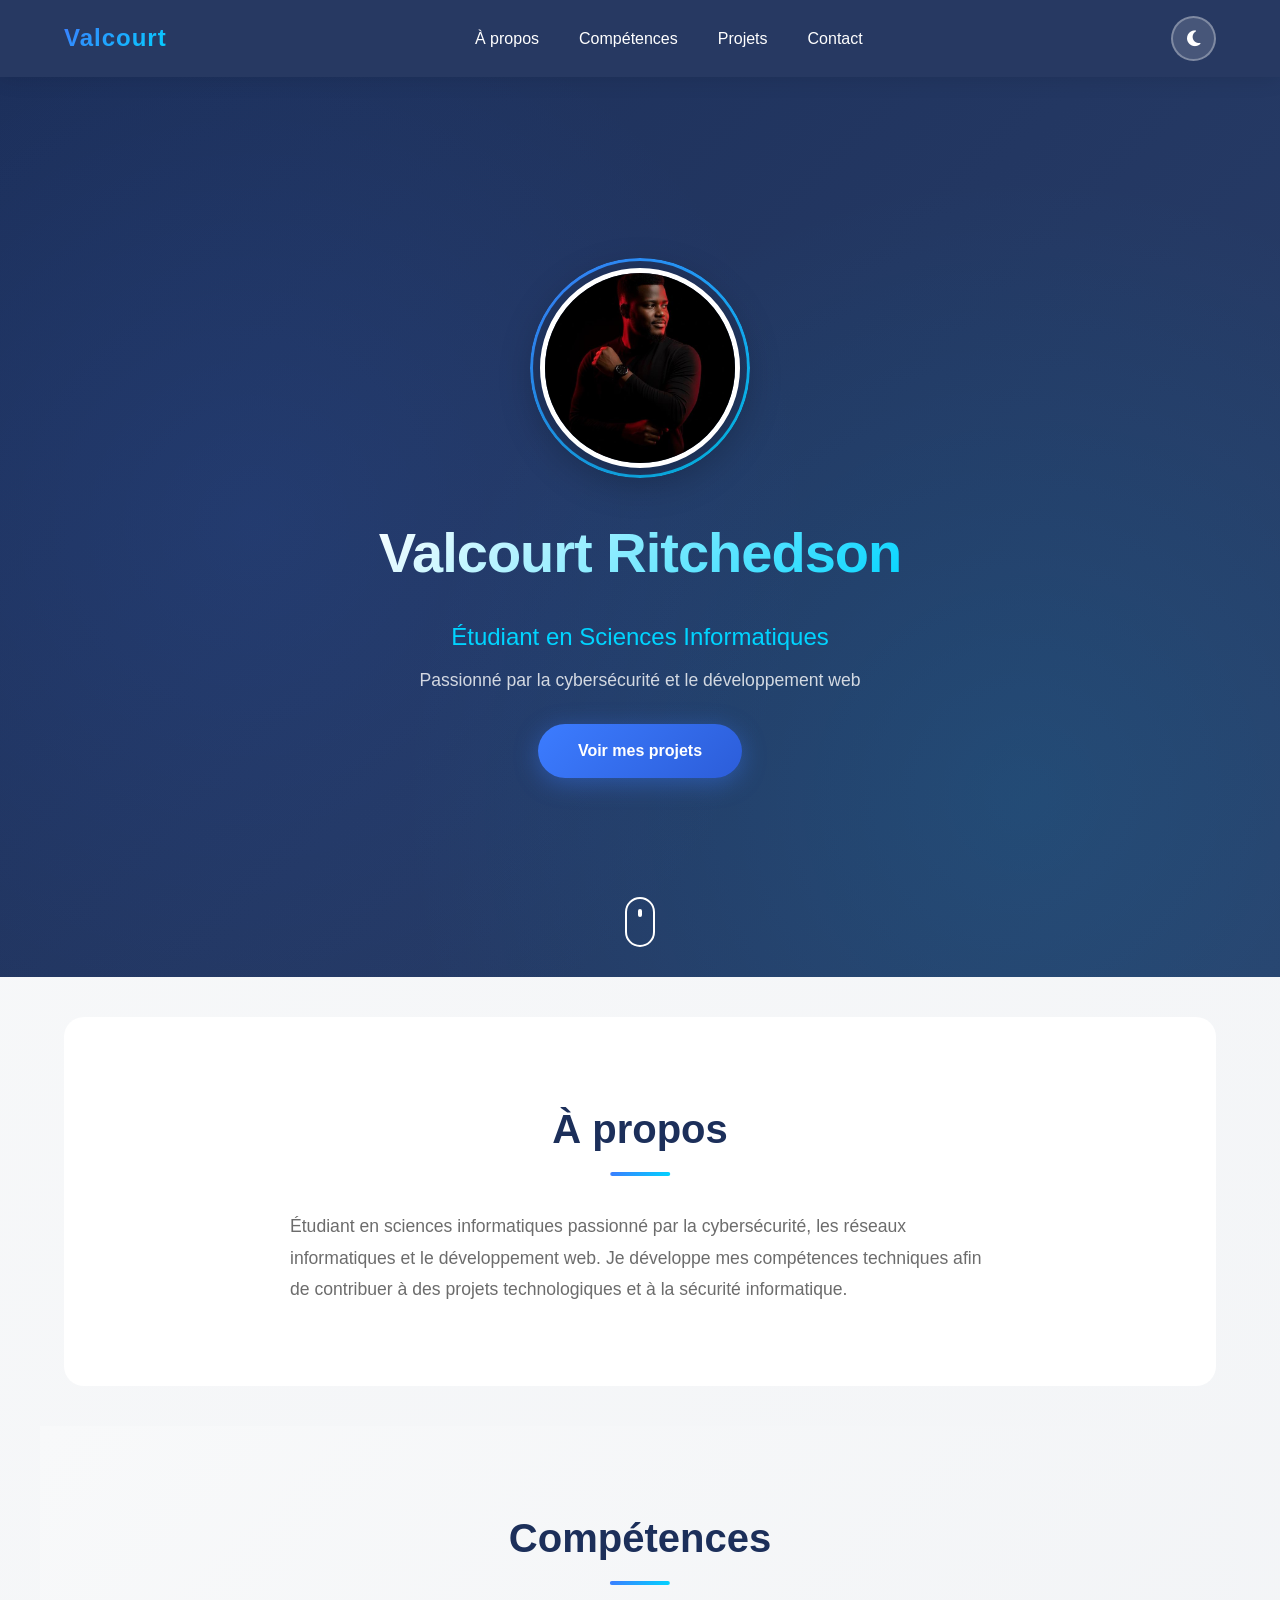
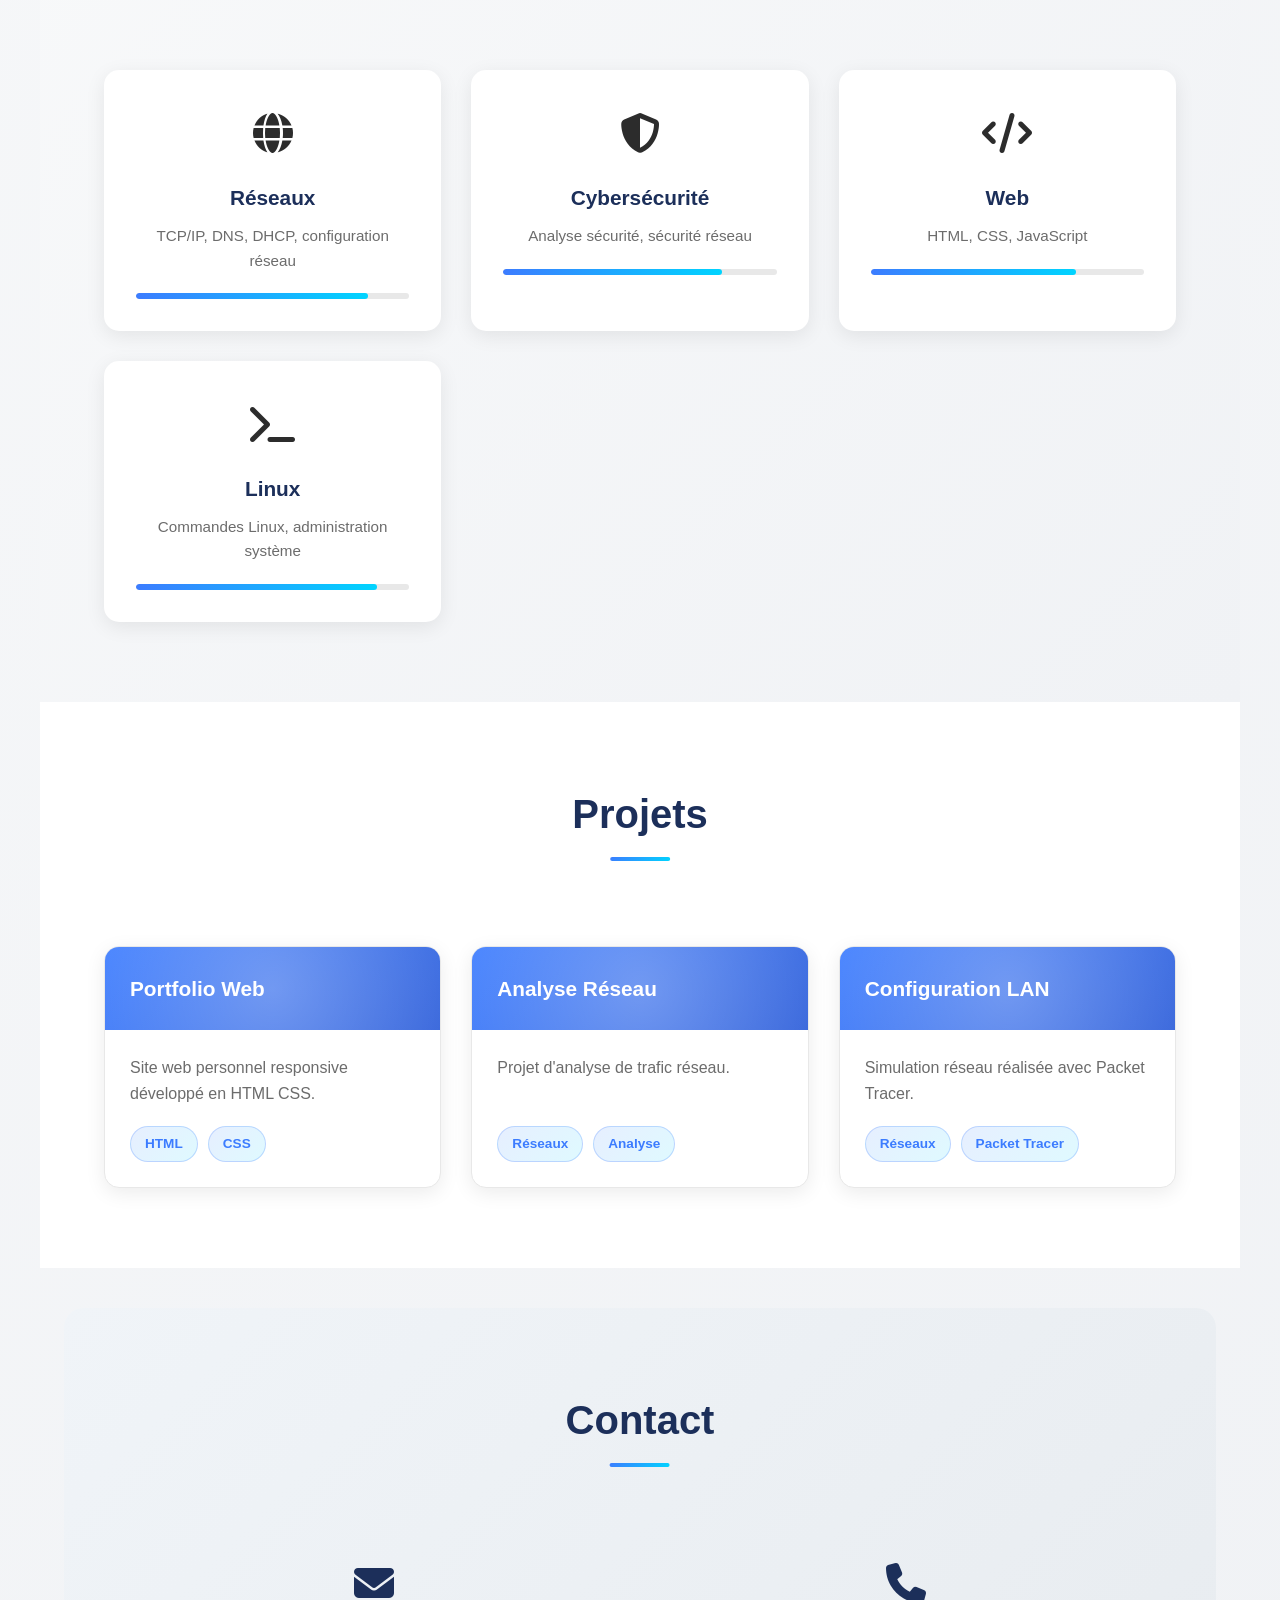
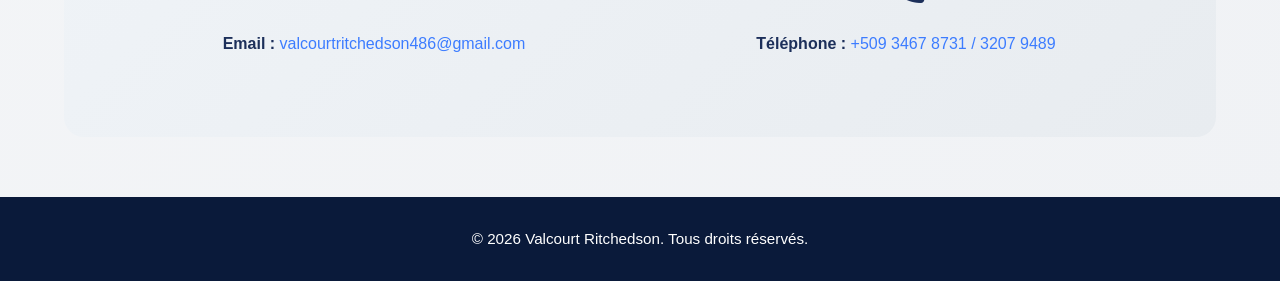
<file: index.html>
<!DOCTYPE html>
<html lang="fr">
<head>
<meta charset="UTF-8">
<meta name="viewport" content="width=device-width, initial-scale=1.0">
<title>Portfolio | Valcourt Ritchedson</title>
<link rel="stylesheet" href="https://cdnjs.cloudflare.com/ajax/libs/font-awesome/6.4.0/css/all.min.css">
<link rel="stylesheet" href="style.css">
</head>

<body>

<div class="menu-overlay" id="menuOverlay"></div>

<header class="navbar">
<nav class="nav-container">
<div class="logo">Valcourt</div>

<ul class="nav-links" id="navLinks">
<li><a href="#about" class="nav-link">À propos</a></li>
<li><a href="#skills" class="nav-link">Compétences</a></li>
<li><a href="#projects" class="nav-link">Projets</a></li>
<li><a href="#contact" class="nav-link">Contact</a></li>
<li class="close-menu-btn">
<button class="close-btn" id="closeBtn">
<i class="fas fa-times"></i>
</button>
</li>
</ul>

<div class="nav-actions">
<button class="theme-toggle" id="themeToggle" aria-label="Toggle theme">
<i class="fas fa-moon"></i>
</button>
<button class="menu-btn" id="menuBtn" aria-label="Toggle menu">
<i class="fas fa-bars"></i>
</button>
</div>
</nav>
</header>

<section class="hero">
<div class="hero-content">
<div class="profile-wrapper">
<img src="images/profil.jpeg" alt="Valcourt Ritchedson" class="profile-pic">
<div class="glow-ring"></div>
</div>
<h1 class="hero-title">Valcourt Ritchedson</h1>
<p class="hero-subtitle">Étudiant en Sciences Informatiques</p>
<p class="hero-description">Passionné par la cybersécurité et le développement web</p>
<a href="#projects" class="btn btn-primary">Voir mes projets</a>
</div>

<div class="scroll-indicator">
<span></span>
</div>
</section>

<section id="about" class="section about-section">
<div class="section-content">
<h2 class="section-title">À propos</h2>
<div class="about-wrapper">
<div class="about-text">
<p>
Étudiant en sciences informatiques passionné par la cybersécurité,
les réseaux informatiques et le développement web.
Je développe mes compétences techniques afin de contribuer
à des projets technologiques et à la sécurité informatique.
</p>
</div>
</div>
</div>
</section>

<section id="skills" class="section skills-section">
<div class="section-content">
<h2 class="section-title">Compétences</h2>

<div class="skills-grid">

<div class="skill-card">
<div class="skill-icon">
<i class="fas fa-globe"></i>
</div>
<h3>Réseaux</h3>
<p>TCP/IP, DNS, DHCP, configuration réseau</p>
<div class="skill-bar">
<div class="skill-level" style="width: 85%"></div>
</div>
</div>

<div class="skill-card">
<div class="skill-icon">
<i class="fas fa-shield-alt"></i>
</div>
<h3>Cybersécurité</h3>
<p>Analyse sécurité, sécurité réseau</p>
<div class="skill-bar">
<div class="skill-level" style="width: 80%"></div>
</div>
</div>

<div class="skill-card">
<div class="skill-icon">
<i class="fas fa-code"></i>
</div>
<h3>Web</h3>
<p>HTML, CSS, JavaScript</p>
<div class="skill-bar">
<div class="skill-level" style="width: 75%"></div>
</div>
</div>

<div class="skill-card">
<div class="skill-icon">
<i class="fas fa-terminal"></i>
</div>
<h3>Linux</h3>
<p>Commandes Linux, administration système</p>
<div class="skill-bar">
<div class="skill-level" style="width: 88%"></div>
</div>
</div>

</div>
</div>
</section>

<section id="projects" class="section projects-section">
<div class="section-content">
<h2 class="section-title">Projets</h2>

<div class="projects-grid">

<div class="project-card">
<div class="project-header">
<h3>Portfolio Web</h3>
</div>
<div class="project-body">
<p>Site web personnel responsive développé en HTML CSS.</p>
<div class="project-tags">
<span class="tag">HTML</span>
<span class="tag">CSS</span>
</div>
</div>
</div>

<div class="project-card">
<div class="project-header">
<h3>Analyse Réseau</h3>
</div>
<div class="project-body">
<p>Projet d'analyse de trafic réseau.</p>
<div class="project-tags">
<span class="tag">Réseaux</span>
<span class="tag">Analyse</span>
</div>
</div>
</div>

<div class="project-card">
<div class="project-header">
<h3>Configuration LAN</h3>
</div>
<div class="project-body">
<p>Simulation réseau réalisée avec Packet Tracer.</p>
<div class="project-tags">
<span class="tag">Réseaux</span>
<span class="tag">Packet Tracer</span>
</div>
</div>
</div>

</div>
</div>
</section>

<section id="contact" class="section contact-section">
<div class="section-content">
<h2 class="section-title">Contact</h2>

<div class="contact-info">
<div class="contact-item">
<span class="contact-icon">
<i class="fas fa-envelope"></i>
</span>
<p><strong>Email :</strong> <a href="mailto:valcourtritchedson@gmail.com">valcourtritchedson486@gmail.com</a></p>
</div>
<div class="contact-item">
<span class="contact-icon">
<i class="fas fa-phone"></i>
</span>
<p><strong>Téléphone :</strong> <a href="tel:+5093471841">+509 3467 8731 / 3207 9489</a></p>
</div>
</div>

</div>
</section>

<footer>
<p>&copy; 2026 Valcourt Ritchedson. Tous droits réservés.</p>
</footer>

<script src="script.js"></script>
</body>
</html>
</file>
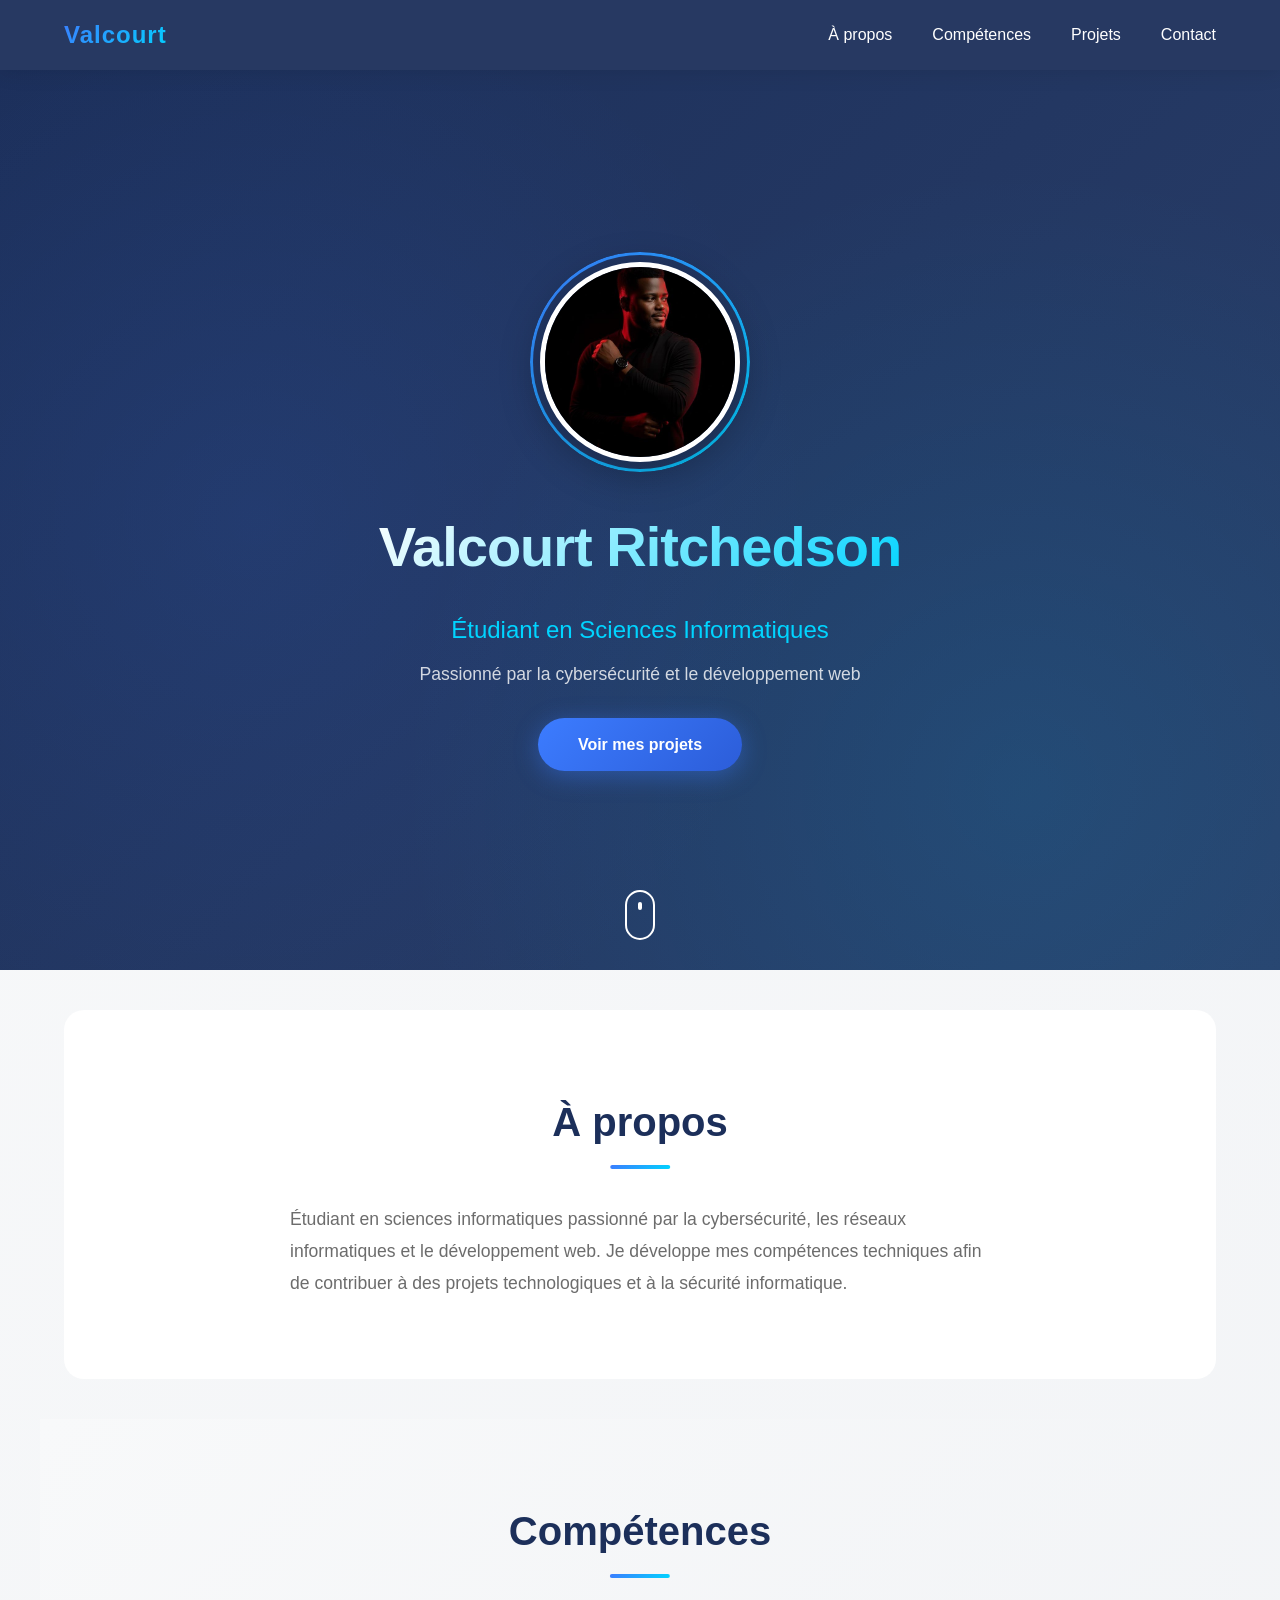
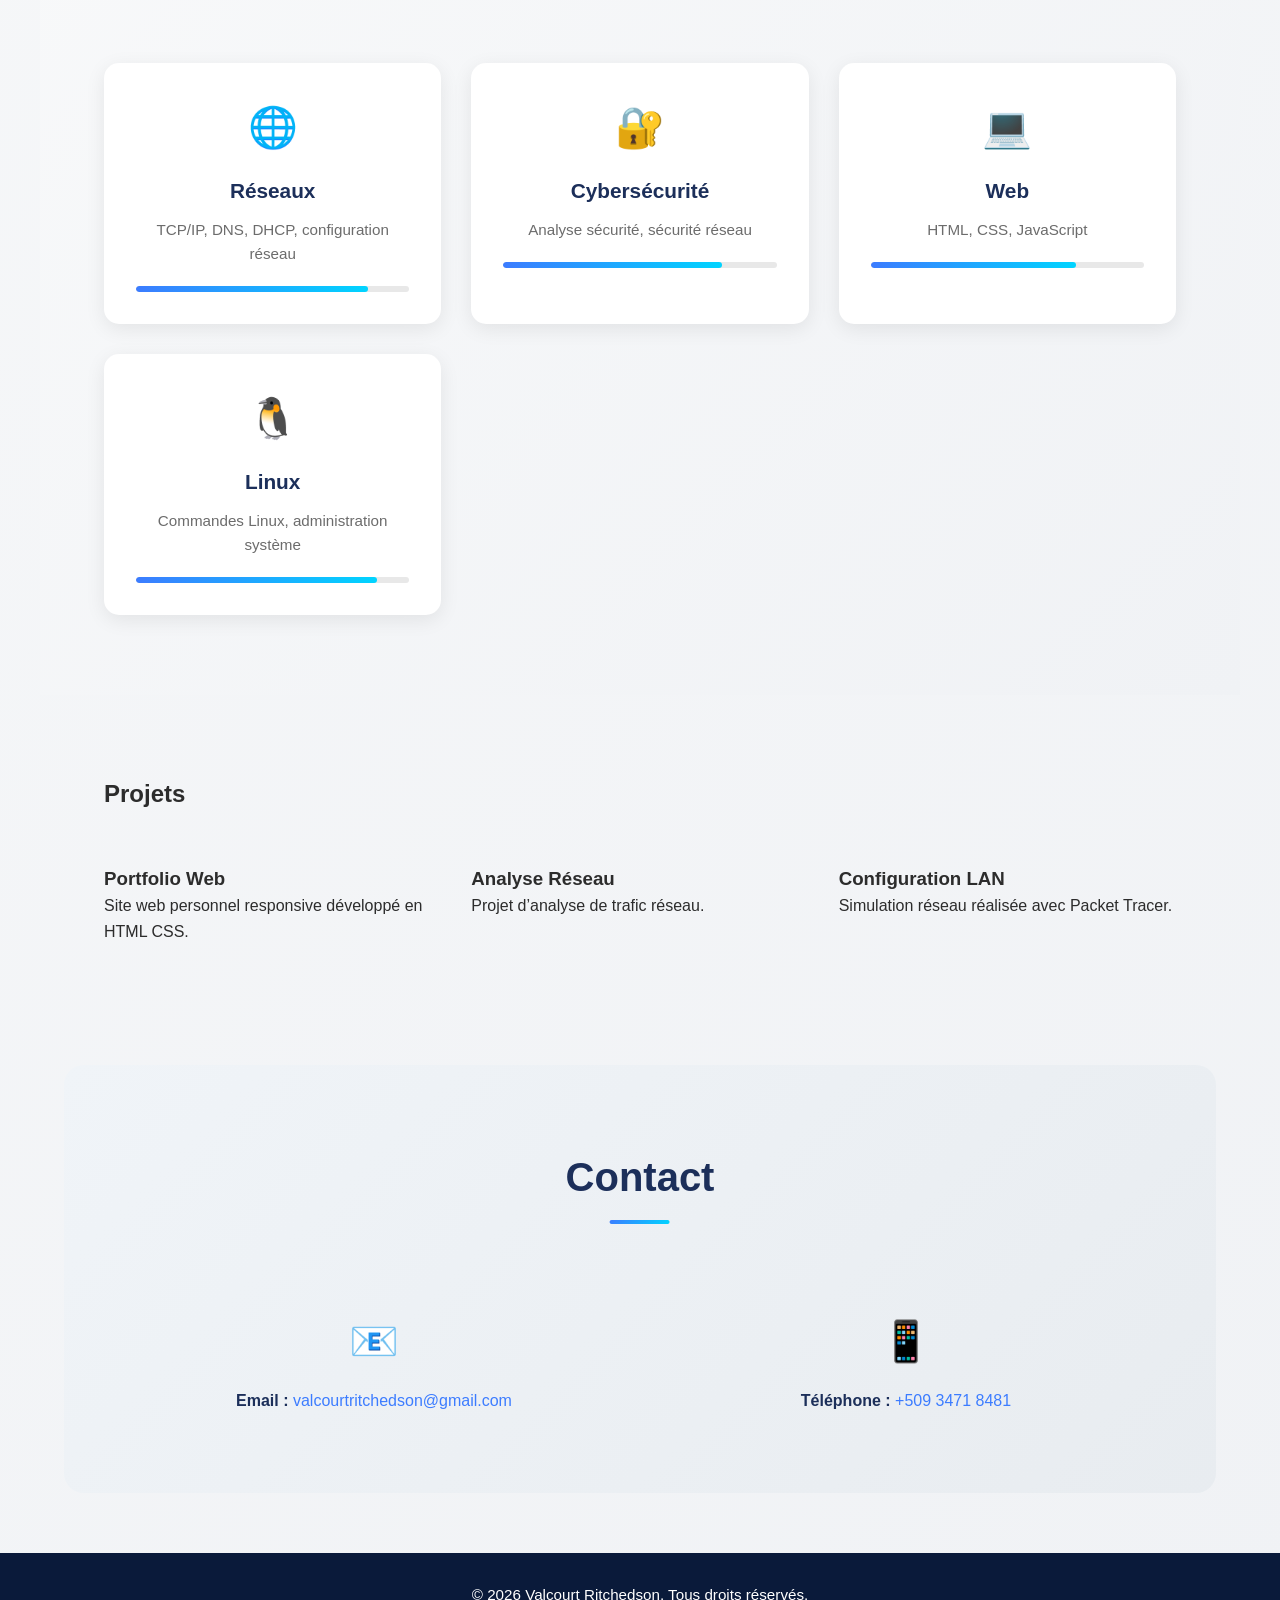
<file: index_old.html>
<!DOCTYPE html>
<html lang="fr">
<head>
<meta charset="UTF-8">
<meta name="viewport" content="width=device-width, initial-scale=1.0">
<title>Portfolio | Valcourt Ritchedson</title>
<link rel="stylesheet" href="style.css">
</head>

<body>

<header class="navbar">
<nav class="nav-container">
<div class="logo">Valcourt</div>

<ul class="nav-links">
<li><a href="#about" class="nav-link">À propos</a></li>
<li><a href="#skills" class="nav-link">Compétences</a></li>
<li><a href="#projects" class="nav-link">Projets</a></li>
<li><a href="#contact" class="nav-link">Contact</a></li>
</ul>

<div class="menu-btn">☰</div>
</nav>
</header>

<section class="hero">
<div class="hero-content">
<div class="profile-wrapper">
<img src="images/profil.jpeg" alt="Valcourt Ritchedson" class="profile-pic">
<div class="glow-ring"></div>
</div>
<h1 class="hero-title">Valcourt Ritchedson</h1>
<p class="hero-subtitle">Étudiant en Sciences Informatiques</p>
<p class="hero-description">Passionné par la cybersécurité et le développement web</p>
<a href="#projects" class="btn btn-primary">Voir mes projets</a>
</div>

<div class="scroll-indicator">
<span></span>
</div>
</section>

<section id="about" class="section about-section">
<div class="section-content">
<h2 class="section-title">À propos</h2>
<div class="about-wrapper">
<div class="about-text">
<p>
Étudiant en sciences informatiques passionné par la cybersécurité,
les réseaux informatiques et le développement web.
Je développe mes compétences techniques afin de contribuer
à des projets technologiques et à la sécurité informatique.
</p>
</div>
</div>
</div>
</section>

<section id="skills" class="section skills-section">
<div class="section-content">
<h2 class="section-title">Compétences</h2>

<div class="skills-grid">

<div class="skill-card">
<div class="skill-icon">🌐</div>
<h3>Réseaux</h3>
<p>TCP/IP, DNS, DHCP, configuration réseau</p>
<div class="skill-bar">
<div class="skill-level" style="width: 85%"></div>
</div>
</div>

<div class="skill-card">
<div class="skill-icon">🔐</div>
<h3>Cybersécurité</h3>
<p>Analyse sécurité, sécurité réseau</p>
<div class="skill-bar">
<div class="skill-level" style="width: 80%"></div>
</div>
</div>

<div class="skill-card">
<div class="skill-icon">💻</div>
<h3>Web</h3>
<p>HTML, CSS, JavaScript</p>
<div class="skill-bar">
<div class="skill-level" style="width: 75%"></div>
</div>
</div>

<div class="skill-card">
<div class="skill-icon">🐧</div>
<h3>Linux</h3>
<p>Commandes Linux, administration système</p>
<div class="skill-bar">
<div class="skill-level" style="width: 88%"></div>
</div>
</div>

</div>
</div>
</section>

<section id="projects" class="section">
<h2>Projets</h2>

<div class="projects-grid">

<div class="project">
<h3>Portfolio Web</h3>
<p>Site web personnel responsive développé en HTML CSS.</p>
</div>

<div class="project">
<h3>Analyse Réseau</h3>
<p>Projet d’analyse de trafic réseau.</p>
</div>

<div class="project">
<h3>Configuration LAN</h3>
<p>Simulation réseau réalisée avec Packet Tracer.</p>
</div>

</div>
</section>

<section id="contact" class="section contact-section">
<div class="section-content">
<h2 class="section-title">Contact</h2>

<div class="contact-info">
<div class="contact-item">
<span class="contact-icon">📧</span>
<p><strong>Email :</strong> <a href="mailto:valcourtritchedson@gmail.com">valcourtritchedson@gmail.com</a></p>
</div>
<div class="contact-item">
<span class="contact-icon">📱</span>
<p><strong>Téléphone :</strong> <a href="tel:+5093471841">+509 3471 8481</a></p>
</div>
</div>

</div>
</section>

<footer>
<p>&copy; 2026 Valcourt Ritchedson. Tous droits réservés.</p>
</footer>

<script src="script.js"></script>
</body>
</html>
</file>
<file: style.css>
* {
  margin: 0;
  padding: 0;
  box-sizing: border-box;
}

:root {
  --primary: #3c7cff;
  --primary-dark: #2c5dd9;
  --secondary: #1c2f5a;
  --accent: #00d4ff;
  --text: #2c2c2c;
  --text-light: #6c6c6c;
  --bg: #f8f9fa;
  --bg-card: #ffffff;
  --border: #e8e8e8;
  --success: #4caf50;
}

[data-theme="dark"] {
  --primary: #5a9fff;
  --primary-dark: #3c7cff;
  --secondary: #e0e6f2;
  --accent: #00d4ff;
  --text: #d0d0d0;
  --text-light: #888888;
  --bg: #050a12;
  --bg-card: #0d1119;
  --border: #1a1f2e;
  --success: #4caf50;
}

html {
  scroll-behavior: smooth;
}

body {
  font-family: 'Segoe UI', Tahoma, Geneva, Verdana, sans-serif;
  background: linear-gradient(135deg, #f8f9fa 0%, #f0f2f5 100%);
  color: var(--text);
  line-height: 1.6;
  overflow-x: hidden;
  transition: background-color 0.3s ease, color 0.3s ease;
}

[data-theme="dark"] body {
  background: linear-gradient(135deg, #0f1419 0%, #1a1f2e 100%);
}

/* NAVBAR STYLES */
.navbar {
  background: rgba(28, 47, 90, 0.95);
  backdrop-filter: blur(10px);
  position: sticky;
  top: 0;
  z-index: 1000;
  box-shadow: 0 2px 20px rgba(0, 0, 0, 0.1);
  animation: slideDown 0.5s ease-out;
}

@keyframes slideDown {
  from {
    transform: translateY(-100%);
    opacity: 0;
  }
  to {
    transform: translateY(0);
    opacity: 1;
  }
}

.nav-container {
  display: flex;
  justify-content: space-between;
  align-items: center;
  width: 90%;
  max-width: 1200px;
  margin: 0 auto;
  padding: 1rem 0;
}

.logo {
  font-size: 24px;
  font-weight: 700;
  color: white;
  letter-spacing: 1px;
  background: linear-gradient(135deg, #3c7cff, #00d4ff);
  -webkit-background-clip: text;
  -webkit-text-fill-color: transparent;
  background-clip: text;
  cursor: pointer;
  transition: transform 0.3s ease;
}

.logo:hover {
  transform: scale(1.05);
}

.nav-links {
  display: flex;
  list-style: none;
  gap: 40px;
}

.nav-link {
  color: white;
  text-decoration: none;
  position: relative;
  font-weight: 500;
  transition: color 0.3s ease;
}

.nav-link::after {
  content: '';
  position: absolute;
  bottom: -5px;
  left: 0;
  width: 0;
  height: 2px;
  background: linear-gradient(135deg, #3c7cff, #00d4ff);
  transition: width 0.3s ease;
}

.nav-link:hover {
  color: #00d4ff;
}

.nav-link:hover::after {
  width: 100%;
}

.nav-actions {
  display: flex;
  align-items: center;
  gap: 20px;
}

.theme-toggle {
  background: rgba(255, 255, 255, 0.15);
  border: 2px solid rgba(255, 255, 255, 0.3);
  color: white;
  width: 45px;
  height: 45px;
  border-radius: 50%;
  cursor: pointer;
  font-size: 18px;
  display: flex;
  align-items: center;
  justify-content: center;
  transition: all 0.3s ease;
  position: relative;
  overflow: hidden;
}

.theme-toggle:hover {
  background: rgba(255, 255, 255, 0.25);
  border-color: rgba(255, 255, 255, 0.5);
  transform: scale(1.1) rotate(20deg);
}

.theme-toggle i {
  transition: transform 0.6s ease;
}

.theme-toggle.dark-mode i {
  transform: rotate(360deg);
}

.menu-btn {
  display: none;
  font-size: 24px;
  cursor: pointer;
  color: white;
  background: rgba(255, 255, 255, 0.15);
  border: 2px solid rgba(255, 255, 255, 0.3);
  width: 45px;
  height: 45px;
  border-radius: 50%;
  display: flex;
  align-items: center;
  justify-content: center;
  transition: all 0.3s ease;
}

.menu-btn:hover {
  background: rgba(255, 255, 255, 0.25);
  border-color: rgba(255, 255, 255, 0.5);
}

/* MOBILE MENU OVERLAY */
.menu-overlay {
  position: fixed;
  top: 0;
  left: 0;
  width: 100%;
  height: 100%;
  background: rgba(0, 0, 0, 0.5);
  backdrop-filter: blur(5px);
  z-index: 999;
  opacity: 0;
  pointer-events: none;
  transition: opacity 0.3s ease;
}

.menu-overlay.active {
  opacity: 1;
  pointer-events: auto;
}

/* HERO SECTION */
.hero {
  min-height: 100vh;
  background: linear-gradient(135deg, #1c2f5a 0%, #2a3f6a 100%);
  display: flex;
  align-items: center;
  justify-content: center;
  position: relative;
  overflow: hidden;
  color: white;
}

.hero::before {
  content: '';
  position: absolute;
  top: 0;
  left: 0;
  width: 100%;
  height: 100%;
  background: radial-gradient(circle at 20% 50%, rgba(60, 124, 255, 0.1) 0%, transparent 50%),
              radial-gradient(circle at 80% 80%, rgba(0, 212, 255, 0.1) 0%, transparent 50%);
  pointer-events: none;
}

.hero-content {
  text-align: center;
  z-index: 1;
  animation: fadeInUp 0.8s ease-out;
}

@keyframes fadeInUp {
  from {
    transform: translateY(30px);
    opacity: 0;
  }
  to {
    transform: translateY(0);
    opacity: 1;
  }
}

.profile-wrapper {
  position: relative;
  width: 200px;
  height: 200px;
  margin: 0 auto 40px;
  animation: popIn 0.8s cubic-bezier(0.68, -0.55, 0.265, 1.55);
}

@keyframes popIn {
  0% {
    transform: scale(0);
    opacity: 0;
  }
  100% {
    transform: scale(1);
    opacity: 1;
  }
}

.profile-pic {
  width: 100%;
  height: 100%;
  border-radius: 50%;
  object-fit: cover;
  border: 5px solid white;
  position: relative;
  z-index: 2;
  box-shadow: 0 10px 40px rgba(0, 0, 0, 0.3);
  animation: floatImage 3s ease-in-out infinite;
}

@keyframes floatImage {
  0%, 100% {
    transform: translateY(0px);
  }
  50% {
    transform: translateY(-20px);
  }
}

.glow-ring {
  position: absolute;
  top: 50%;
  left: 50%;
  transform: translate(-50%, -50%);
  width: 220px;
  height: 220px;
  border-radius: 50%;
  border: 3px solid transparent;
  background: linear-gradient(135deg, #3c7cff, #00d4ff) border-box;
  -webkit-mask: linear-gradient(#fff 0 0) content-box, linear-gradient(#fff 0 0);
  mask: linear-gradient(#fff 0 0) content-box, linear-gradient(#fff 0 0);
  -webkit-mask-composite: xor;
  mask-composite: exclude;
  animation: spin 4s linear infinite;
}

@keyframes spin {
  0% {
    transform: translate(-50%, -50%) rotate(0deg);
  }
  100% {
    transform: translate(-50%, -50%) rotate(360deg);
  }
}

.hero-title {
  font-size: 3.5rem;
  font-weight: 700;
  margin-bottom: 20px;
  letter-spacing: -1px;
  background: linear-gradient(135deg, #ffffff, #00d4ff);
  -webkit-background-clip: text;
  -webkit-text-fill-color: transparent;
  background-clip: text;
}

.hero-subtitle {
  font-size: 1.5rem;
  margin-bottom: 10px;
  color: #00d4ff;
  font-weight: 300;
}

.hero-description {
  font-size: 1.1rem;
  color: rgba(255, 255, 255, 0.8);
  margin-bottom: 30px;
}

.btn {
  display: inline-block;
  padding: 14px 40px;
  border-radius: 50px;
  text-decoration: none;
  font-weight: 600;
  font-size: 1rem;
  transition: all 0.3s ease;
  cursor: pointer;
  border: none;
  position: relative;
  overflow: hidden;
}

.btn::before {
  content: '';
  position: absolute;
  top: 50%;
  left: 50%;
  width: 0;
  height: 0;
  border-radius: 50%;
  background: rgba(255, 255, 255, 0.3);
  transform: translate(-50%, -50%);
  transition: width 0.6s, height 0.6s;
}

.btn:hover::before {
  width: 300px;
  height: 300px;
}

.btn-primary {
  background: linear-gradient(135deg, #3c7cff, #2c5dd9);
  color: white;
  box-shadow: 0 5px 25px rgba(60, 124, 255, 0.4);
}

.btn-primary:hover {
  transform: translateY(-3px);
  box-shadow: 0 10px 35px rgba(60, 124, 255, 0.6);
}

.scroll-indicator {
  position: absolute;
  bottom: 30px;
  left: 50%;
  transform: translateX(-50%);
  animation: bounce 2s infinite;
}

@keyframes bounce {
  0%, 100% {
    transform: translateX(-50%) translateY(0);
  }
  50% {
    transform: translateX(-50%) translateY(-10px);
  }
}

.scroll-indicator span {
  display: block;
  width: 30px;
  height: 50px;
  border: 2px solid white;
  border-radius: 15px;
  position: relative;
}

.scroll-indicator span::after {
  content: '';
  position: absolute;
  top: 10px;
  left: 50%;
  width: 4px;
  height: 8px;
  background: white;
  border-radius: 2px;
  transform: translateX(-50%);
  animation: scrollDot 1.5s infinite;
}

@keyframes scrollDot {
  0% {
    opacity: 1;
    transform: translateX(-50%) translateY(0);
  }
  100% {
    opacity: 0;
    transform: translateX(-50%) translateY(10px);
  }
}

/* SECTION STYLES */
.section {
  padding: 80px 5%;
  max-width: 1200px;
  margin: 0 auto;
}

.section-content {
  width: 100%;
}

.section-title {
  font-size: 2.5rem;
  font-weight: 700;
  margin-bottom: 50px;
  color: var(--secondary);
  position: relative;
  display: inline-block;
  left: 50%;
  transform: translateX(-50%);
}

.section-title::after {
  content: '';
  position: absolute;
  bottom: -15px;
  left: 50%;
  transform: translateX(-50%);
  width: 60px;
  height: 4px;
  background: linear-gradient(135deg, #3c7cff, #00d4ff);
  border-radius: 2px;
}

/* ABOUT SECTION */
.about-section {
  background: white;
  border-radius: 20px;
  margin: 40px 5%;
  transition: background-color 0.3s ease;
}

.about-wrapper {
  max-width: 700px;
  margin: 0 auto;
  animation: fadeIn 0.8s ease-out;
}

@keyframes fadeIn {
  from {
    opacity: 0;
  }
  to {
    opacity: 1;
  }
}

.about-text p {
  font-size: 1.1rem;
  line-height: 1.8;
  color: var(--text-light);
}

/* SKILLS SECTION */
.skills-section {
  background: linear-gradient(135deg, #f8f9fa, #f0f2f5);
  transition: background 0.3s ease;
}

[data-theme="dark"] .skills-section {
  background: linear-gradient(135deg, #1a1f2e, #0f1419);
}

.skills-grid {
  display: grid;
  grid-template-columns: repeat(auto-fit, minmax(250px, 1fr));
  gap: 30px;
  margin-top: 50px;
}

.skill-card {
  background: white;
  padding: 30px;
  border-radius: 15px;
  box-shadow: 0 5px 20px rgba(0, 0, 0, 0.08);
  transition: all 0.3s ease;
  text-align: center;
  border: 2px solid transparent;
  animation: slideInUp 0.6s ease-out backwards;
}

.skill-card:nth-child(1) { animation-delay: 0.1s; }
.skill-card:nth-child(2) { animation-delay: 0.2s; }
.skill-card:nth-child(3) { animation-delay: 0.3s; }
.skill-card:nth-child(4) { animation-delay: 0.4s; }

@keyframes slideInUp {
  from {
    transform: translateY(30px);
    opacity: 0;
  }
  to {
    transform: translateY(0);
    opacity: 1;
  }
}

.skill-card:hover {
  transform: translateY(-10px);
  box-shadow: 0 15px 40px rgba(60, 124, 255, 0.2);
  border-color: #3c7cff;
}

.skill-icon {
  font-size: 2.5rem;
  margin-bottom: 15px;
  animation: iconBounce 2s ease-in-out infinite;
}

.skill-card:hover .skill-icon {
  animation: iconBounce 0.6s ease-in-out infinite;
}

@keyframes iconBounce {
  0%, 100% {
    transform: translateY(0);
  }
  50% {
    transform: translateY(-10px);
  }
}

.skill-card h3 {
  font-size: 1.3rem;
  margin-bottom: 10px;
  color: var(--secondary);
}

.skill-card p {
  color: var(--text-light);
  margin-bottom: 20px;
  font-size: 0.95rem;
}

.skill-bar {
  background: #e8e8e8;
  height: 6px;
  border-radius: 3px;
  overflow: hidden;
  margin-top: 15px;
}

.skill-level {
  background: linear-gradient(90deg, #3c7cff, #00d4ff);
  height: 100%;
  border-radius: 3px;
  animation: fillBar 1.5s ease-out forwards;
  animation-delay: 0.3s;
}

@keyframes fillBar {
  from {
    width: 0;
  }
}

/* PROJECTS SECTION */
.projects-section {
  background: white;
  transition: background-color 0.3s ease;
}

.projects-grid {
  display: grid;
  grid-template-columns: repeat(auto-fit, minmax(300px, 1fr));
  gap: 30px;
  margin-top: 50px;
}

.project-card {
  background: white;
  border-radius: 15px;
  overflow: hidden;
  box-shadow: 0 5px 20px rgba(0, 0, 0, 0.08);
  transition: all 0.3s ease;
  border: 1px solid var(--border);
  animation: slideInUp 0.6s ease-out backwards;
  display: flex;
  flex-direction: column;
}

.project-card:nth-child(1) { animation-delay: 0.1s; }
.project-card:nth-child(2) { animation-delay: 0.2s; }
.project-card:nth-child(3) { animation-delay: 0.3s; }

.project-card:hover {
  transform: translateY(-15px);
  box-shadow: 0 20px 50px rgba(60, 124, 255, 0.2);
  border-color: #3c7cff;
}

.project-header {
  background: linear-gradient(135deg, #3c7cff, #2c5dd9);
  color: white;
  padding: 25px;
  min-height: 80px;
  display: flex;
  align-items: center;
  position: relative;
  overflow: hidden;
}

.project-header::before {
  content: '';
  position: absolute;
  top: -50%;
  right: -50%;
  width: 200%;
  height: 200%;
  background: radial-gradient(circle, rgba(255, 255, 255, 0.3) 0%, transparent 70%);
  animation: shimmer 3s infinite;
}

@keyframes shimmer {
  0% {
    transform: translate(-100%, -100%);
  }
  100% {
    transform: translate(100%, 100%);
  }
}

.project-header h3 {
  font-size: 1.3rem;
  position: relative;
  z-index: 1;
}

.project-body {
  padding: 25px;
  flex: 1;
  display: flex;
  flex-direction: column;
}

.project-body p {
  color: var(--text-light);
  margin-bottom: 20px;
  flex: 1;
}

.project-tags {
  display: flex;
  gap: 10px;
  flex-wrap: wrap;
}

.tag {
  background: linear-gradient(135deg, #3c7cff20, #00d4ff20);
  color: #3c7cff;
  padding: 6px 14px;
  border-radius: 20px;
  font-size: 0.85rem;
  font-weight: 600;
  border: 1px solid #3c7cff40;
  transition: all 0.3s ease;
}

.project-card:hover .tag {
  background: linear-gradient(135deg, #3c7cff, #00d4ff);
  color: white;
  border-color: transparent;
}

/* CONTACT SECTION */
.contact-section {
  background: linear-gradient(135deg, #f0f4f8 0%, #e8ecf0 100%);
  color: #1c2f5a;
  margin: 40px 5%;
  border-radius: 20px;
  transition: background 0.3s ease;
}

[data-theme="dark"] .contact-section {
  background: linear-gradient(135deg, #0d1119 0%, #161b22 100%);
  color: #e0e0e0;
}

.contact-info {
  display: grid;
  grid-template-columns: repeat(auto-fit, minmax(250px, 1fr));
  gap: 40px;
  margin-top: 50px;
}

.contact-item {
  text-align: center;
  animation: slideInUp 0.6s ease-out backwards;
}

.contact-item:nth-child(1) { animation-delay: 0.1s; }
.contact-item:nth-child(2) { animation-delay: 0.2s; }

.contact-icon {
  font-size: 2.5rem;
  display: block;
  margin-bottom: 15px;
  animation: floatIcon 3s ease-in-out infinite;
}

.contact-item:nth-child(2) .contact-icon {
  animation-delay: 1s;
}

@keyframes floatIcon {
  0%, 100% {
    transform: translateY(0);
  }
  50% {
    transform: translateY(-10px);
  }
}

.contact-item a {
  color: #3c7cff;
  text-decoration: none;
  transition: all 0.3s ease;
  font-weight: 500;
}

.contact-item a:hover {
  color: #2c5dd9;
  text-decoration: underline;
}

[data-theme="dark"] .contact-item a {
  color: #00d4ff;
}

[data-theme="dark"] .contact-item a:hover {
  color: #5acdff;
}

/* FOOTER */
footer {
  background: #0a1a3a;
  color: white;
  text-align: center;
  padding: 30px;
  margin-top: 60px;
  transition: background-color 0.3s ease;
}

[data-theme="dark"] footer {
  background: #050a12;
}

footer p {
  font-size: 0.95rem;
}

/* Hide close button and menu button on desktop */
.close-menu-btn {
  display: none;
}

.menu-btn {
  display: none !important;
}

/* RESPONSIVE DESIGN */
@media (max-width: 768px) {
  .nav-links {
    position: fixed;
    top: 0;
    right: -100%;
    width: 80%;
    max-width: 300px;
    height: 100vh;
    background: rgba(28, 47, 90, 0.98);
    backdrop-filter: blur(10px);
    flex-direction: column;
    padding: 80px 30px 30px 30px;
    gap: 30px;
    transition: right 0.3s ease;
    z-index: 1001;
    list-style: none;
  }

  .nav-links.active {
    right: 0;
  }

  .nav-links li {
    margin: 0;
  }

  .nav-link {
    font-size: 1.1rem;
    display: block;
  }

  .close-menu-btn {
    display: block;
    position: absolute;
    top: 20px;
    right: 20px;
  }

  .close-btn {
    background: rgba(255, 255, 255, 0.15);
    border: 2px solid rgba(255, 255, 255, 0.3);
    color: white;
    width: 45px;
    height: 45px;
    border-radius: 50%;
    font-size: 24px;
    cursor: pointer;
    display: flex;
    align-items: center;
    justify-content: center;
    transition: all 0.3s ease;
  }

  .close-btn:hover {
    background: rgba(255, 255, 255, 0.25);
    border-color: rgba(255, 255, 255, 0.5);
    transform: rotate(90deg);
  }

  .menu-btn {
    display: flex !important;
  }

  .nav-links {
    gap: 15px;
  }

  .nav-link {
    font-size: 0.9rem;
  }

  .hero-title {
    font-size: 2.2rem;
  }

  .hero-subtitle {
    font-size: 1.1rem;
  }

  .hero-description {
    font-size: 0.95rem;
  }

  .profile-wrapper {
    width: 150px;
    height: 150px;
  }

  .section-title {
    font-size: 2rem;
  }

  .skills-grid,
  .projects-grid,
  .contact-info {
    grid-template-columns: 1fr;
  }

  .skill-card,
  .project-card {
    animation: none;
  }

  .scroll-indicator {
    display: none;
  }
}

@media (max-width: 600px) {
  .navbar {
    padding: 10px 0;
  }

  .logo {
    font-size: 18px;
  }

  .nav-actions {
    gap: 10px;
  }

  .theme-toggle,
  .menu-btn,
  .close-btn {
    width: 40px;
    height: 40px;
    font-size: 18px;
  }

  .hero-title {
    font-size: 1.8rem;
  }

  .hero-subtitle {
    font-size: 1rem;
  }

  .hero-description {
    font-size: 0.85rem;
  }

  .section {
    padding: 60px 5%;
  }

  .section-title {
    font-size: 1.6rem;
    margin-bottom: 30px;
  }

  .btn {
    padding: 12px 30px;
    font-size: 0.9rem;
  }

  .skill-card,
  .project-card {
    padding: 20px;
  }

  .profile-wrapper {
    width: 120px;
    height: 120px;
  }

  .glow-ring {
    width: 140px;
    height: 140px;
  }
}
</file>
